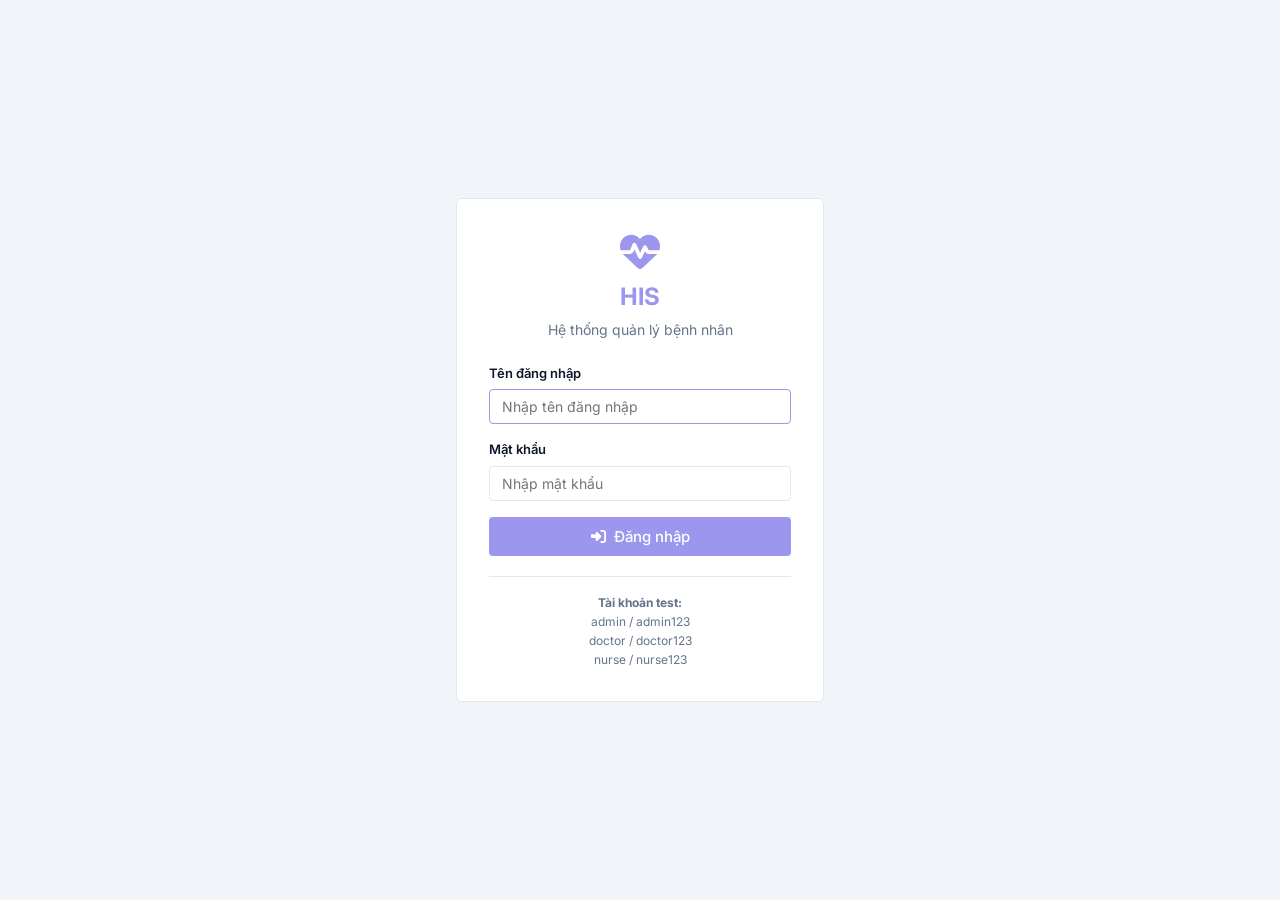
<file: index.html>
<!DOCTYPE html>
<html lang="vi">

<head>
    <meta charset="UTF-8" />
    <meta name="viewport" content="width=device-width, initial-scale=1.0" />
    <meta name="description" content="Hệ thống quản lý lịch hẹn khám bệnh và bệnh nhân" />
    <title>Quản lý lịch hẹn khám</title>
    <link rel="preconnect" href="https://fonts.googleapis.com" />
    <link rel="preconnect" href="https://fonts.gstatic.com" crossorigin />
    <link href="https://fonts.googleapis.com/css2?family=Inter:wght@400;500;600;700&display=swap" rel="stylesheet" />
    <link rel="stylesheet" href="https://cdnjs.cloudflare.com/ajax/libs/font-awesome/6.5.1/css/all.min.css" />
    <link rel="stylesheet" href="style.css" />
</head>

<body>
    <!-- Sidebar -->
    <aside class="sidebar collapsed" id="sidebar">
        <div class="sidebar-header">
            <div class="logo">
                <i class="fas fa-heartbeat"></i>
                <span class="logo-text">HIS</span>
            </div>
        </div>
        <nav class="sidebar-nav">
            <a href="#" class="nav-item active" id="nav-appointments" data-page="appointments">
                <i class="fas fa-calendar-check"></i>
                <span>Lịch hẹn khám</span>
            </a>
            <a href="#" class="nav-item" id="nav-patients" data-page="patients">
                <i class="fas fa-user-injured"></i>
                <span>Quản lý bệnh nhân</span>
            </a>
            <a href="#" class="nav-item" id="nav-provinces" data-page="provinces">
                <i class="fa fa-map" aria-hidden="true"></i>
                <span>Danh sách tỉnh thành</span>
            </a>
        </nav>
    </aside>

    <!-- Main Content -->
    <main class="main-content" id="mainContent">
        <!-- Top Bar -->
        <header class="topbar">
            <button class="toggle-sidebar" id="toggleSidebar">
                <i class="fas fa-bars"></i>
            </button>
            <h1 class="page-title" id="pageTitle">Quản lý lịch hẹn khám</h1>
            <button class="btn-logout" id="btn-logout" title="Đăng xuất">
                <i class="fas fa-sign-out-alt"></i>
                <span>Đăng xuất</span>
            </button>
        </header>

        <!--  PAGE: APPOINTMENTS -->
        <section class="page-content active" id="page-appointments">
            <!-- Filter Section -->
            <div class="filter-section">
                <div class="filter-row">
                    <div class="filter-group">
                        <label for="filter-apt-name">Tên / Mã người bệnh</label>
                        <input type="text" id="filter-apt-name" placeholder="Nhập tên hoặc mã người bệnh..." />
                    </div>
                    <div class="filter-group">
                        <label for="filter-apt-status">Trạng thái</label>
                        <select id="filter-apt-status">
                            <option value="">Tất cả</option>
                            <option value="Đã xác nhận">Đã xác nhận</option>
                            <option value="Chờ khám">Chờ khám</option>
                            <option value="Đang khám">Đang khám</option>
                            <option value="Đã khám">Đã khám</option>
                            <option value="Đã hủy">Đã hủy</option>
                        </select>
                    </div>
                    <div class="filter-group">
                        <label for="filter-apt-phone">Số điện thoại</label>
                        <input type="text" id="filter-apt-phone" placeholder="Nhập SĐT..." />
                    </div>
                    <div class="filter-group">
                        <label for="filter-apt-date-from">Từ ngày</label>
                        <input type="date" id="filter-apt-date-from" />
                    </div>
                    <div class="filter-group">
                        <label for="filter-apt-date-to">Đến ngày</label>
                        <input type="date" id="filter-apt-date-to" />
                    </div>
                    <div class="filter-actions">
                        <button class="btn btn-search" id="btn-search-apt">
                            <i class="fas fa-search"></i> Tìm kiếm
                        </button>
                        <button class="btn btn-reset" id="btn-reset-apt">
                            <i class="fas fa-times"></i> Xóa lọc
                        </button>
                    </div>
                </div>
                <div class="filter-row-right">
                    <button class="btn btn-primary" id="btn-add-appointment">
                        <i class="fas fa-plus"></i> Thêm lịch hẹn
                    </button>
                </div>
            </div>

            <!-- Table -->
            <div class="table-container">
                <div class="table-wrapper">
                    <table class="data-table" id="appointments-table">
                        <thead>
                            <tr>
                                <th class="col-stt">STT</th>
                                <th class="col-status">Trạng thái</th>
                                <th class="col-name">Tên người bệnh</th>
                                <th class="col-phone">SĐT</th>
                                <th class="col-apt-date" style="cursor: pointer; user-select: none;"
                                    id="th-sort-apt-date">
                                    Ngày hẹn khám <i class="fas fa-sort" id="icon-sort-apt-date"></i>
                                </th>
                                <th class="col-time">Khung giờ</th>
                                <th class="col-clinic">Phòng khám</th>
                                <th class="col-service">Danh sách dịch vụ</th>
                                <th class="col-note">Nội dung yêu cầu</th>
                                <th class="col-doctor">Bác sĩ khám</th>
                                <th class="col-remark">Ghi chú</th>
                                <th class="col-action">Thao tác</th>
                            </tr>
                        </thead>
                        <tbody id="appointments-tbody">
                            <!-- Rendered by JS -->
                        </tbody>
                    </table>
                </div>

            </div>
        </section>

        <!--  PAGE: PATIENTS  -->
        <section class="page-content" id="page-patients">
            <!-- Filter Section -->
            <div class="filter-section">
                <div class="filter-row">
                    <div class="filter-group">
                        <label for="filter-pt-name">Tên / Mã người bệnh</label>
                        <input type="text" id="filter-pt-name" placeholder="Nhập tên hoặc mã người bệnh..." />
                    </div>
                    <div class="filter-group">
                        <label for="filter-pt-phone">Số điện thoại</label>
                        <input type="text" id="filter-pt-phone" placeholder="Nhập SĐT..." />
                    </div>
                    <div class="filter-group">
                        <label for="filter-pt-gender">Giới tính</label>
                        <select id="filter-pt-gender">
                            <option value="">-- Giới tính --</option>
                            <option value="Nam">Nam</option>
                            <option value="Nữ">Nữ</option>
                        </select>
                    </div>
                    <div class="filter-actions">
                        <button class="btn btn-search" id="btn-search-pt">
                            <i class="fas fa-search"></i> Tìm kiếm
                        </button>
                        <button class="btn btn-reset" id="btn-reset-pt">
                            <i class="fas fa-times"></i> Xóa lọc
                        </button>
                    </div>
                </div>
                <div class="filter-row-right">
                    <button class="btn btn-primary" id="btn-add-patient">
                        <i class="fas fa-plus"></i> Thêm mới
                    </button>
                </div>
            </div>

            <!-- Table -->
            <div class="table-container">
                <div class="table-wrapper">
                    <table class="data-table" id="patients-table">
                        <thead>
                            <tr>
                                <th class="col-stt">STT</th>
                                <th class="col-pt-code">Mã người bệnh</th>
                                <th class="col-pt-name">Tên người bệnh</th>
                                <th class="col-dob">Năm sinh</th>
                                <th class="col-gender">Giới tính</th>
                                <th class="col-address">Địa chỉ</th>
                                <th class="col-phone">SĐT</th>
                                <th class="col-created">Ngày tạo</th>
                                <th class="col-action-apt">Lịch hẹn</th>
                                <th class="col-action-del">Xóa</th>
                            </tr>
                        </thead>
                        <tbody id="patients-tbody">
                            <!-- Rendered by JS -->
                        </tbody>
                    </table>
                </div>

            </div>
        </section>

        <!--  PAGE: PROVINCES  -->
        <section class="page-content" id="page-provinces">
            <!-- Filter Section -->
            <div class="filter-section">
                <div class="filter-row">
                    <div class="filter-group">
                        <label for="filter-prov-search">Tên / Mã tỉnh thành</label>
                        <input type="text" id="filter-prov-search" placeholder="Nhập tên hoặc mã tỉnh thành..." />
                    </div>
                    <div class="filter-actions">
                        <button class="btn btn-search" id="btn-search-prov">
                            <i class="fas fa-search"></i> Tìm kiếm
                        </button>
                        <button class="btn btn-reset" id="btn-reset-prov">
                            <i class="fas fa-times"></i> Xóa lọc
                        </button>
                    </div>
                </div>
            </div>
            <!-- Table -->
            <div class="table-container">
                <div class="table-wrapper">
                    <table class="data-table" id="provinces-table">
                        <thead>
                            <tr>
                                <th class="col-stt">STT</th>
                                <th>Tên tỉnh thành</th>
                                <th>Loại đơn vị</th>
                            </tr>
                        </thead>
                        <tbody id="provinces-tbody">
                            <!-- Được render tự động bằng JS -->
                        </tbody>
                    </table>
                </div>

            </div>
        </section>
    </main>

    <!-- MODALS -->

    <!-- Add Appointment Modal -->
    <div class="modal" id="modal-add-appointment">
        <div class="modal-content">
            <div class="modal-header">
                <h2>Thêm lịch hẹn</h2>
                <button class="btn-close" id="btn-close-appointment"><i class="fas fa-times"></i></button>
            </div>
            <div class="modal-body">
                <div class="appointment-form">
                    <!-- Search Row -->
                    <div class="form-search-row">
                        <div class="form-group search-group">
                            <label>Tìm kiếm người bệnh <span class="required">*</span></label>
                            <input type="text" id="apt-search-patient" placeholder="Nhập tên người bệnh"
                                autocomplete="off">
                            <div class="error-msg" id="apt-search-patient-err"></div>
                            <div class="autocomplete-dropdown" id="patient-autocomplete"></div>
                        </div>
                    </div>

                    <!-- Patient Info Card -->
                    <div class="patient-info-card">
                        <div class="card-header">Thông tin người bệnh</div>
                        <div class="card-body">
                            <div class="info-grid">
                                <div><span class="info-label">Họ tên:</span> <strong class="info-value"
                                        id="apt-pi-name"></strong></div>
                                <div><span class="info-label">Mã:</span> <strong class="info-value"
                                        id="apt-pi-code"></strong></div>
                                <div><span class="info-label">Giới tính:</span> <strong class="info-value"
                                        id="apt-pi-gender"></strong></div>
                                <div><span class="info-label">Ngày Sinh:</span> <strong class="info-value"
                                        id="apt-pi-dob"></strong></div>
                                <div><span class="info-label">Số điện thoại:</span> <strong class="info-value"
                                        id="apt-pi-phone"></strong></div>
                                <div><span class="info-label">Ngày khám gần đây:</span> <span class="info-value"
                                        id="apt-pi-lastvisit"></span></div>
                                <div><span class="info-label">Địa chỉ:</span> <span class="info-value"
                                        id="apt-pi-address"></span></div>
                            </div>
                        </div>
                    </div>

                    <!-- Main Form Grid -->
                    <div class="form-grid-layout">
                        <!-- Left Column -->
                        <div class="form-left-col">
                            <div class="form-row-2">
                                <div class="form-group">
                                    <label>Ngày khám <span class="required">*</span></label>
                                    <input type="date" id="apt-date">
                                    <div class="error-msg" id="apt-date-err"></div>
                                </div>
                                <div class="form-group">
                                    <label>Khung giờ khám <span class="required">*</span></label>
                                    <select id="apt-time" class="w-100">
                                        <option value="">Chọn khung giờ</option>
                                        <option value="07:00 - 07:30">07:00 - 07:30</option>
                                        <option value="07:30 - 08:00">07:30 - 08:00</option>
                                        <option value="08:00 - 08:30">08:00 - 08:30</option>
                                        <option value="08:30 - 09:00">08:30 - 09:00</option>
                                        <option value="09:00 - 09:30">09:00 - 09:30</option>
                                        <option value="09:30 - 10:00">09:30 - 10:00</option>
                                        <option value="10:00 - 10:30">10:00 - 10:30</option>
                                        <option value="10:30 - 11:00">10:30 - 11:00</option>
                                        <option value="11:00 - 11:30">11:00 - 11:30</option>
                                        <option value="11:30 - 12:00">11:30 - 12:00</option>
                                        <option value="12:00 - 12:30">12:00 - 12:30</option>
                                        <option value="12:30 - 13:00">12:30 - 13:00</option>
                                        <option value="13:00 - 13:30">13:00 - 13:30</option>
                                        <option value="13:30 - 14:00">13:30 - 14:00</option>
                                        <option value="14:00 - 14:30">14:00 - 14:30</option>
                                        <option value="14:30 - 15:00">14:30 - 15:00</option>
                                        <option value="15:00 - 15:30">15:00 - 15:30</option>
                                        <option value="15:30 - 16:00">15:30 - 16:00</option>
                                        <option value="16:00 - 16:30">16:00 - 16:30</option>
                                        <option value="16:30 - 17:00">16:30 - 17:00</option>
                                        <option value="17:00 - 17:30">17:00 - 17:30</option>
                                        <option value="17:30 - 18:00">17:30 - 18:00</option>
                                    </select>
                                    <div class="error-msg" id="apt-time-err"></div>
                                </div>
                            </div>
                            <div class="form-group">
                                <label>Dịch vụ</label>
                                <select class="w-100" id="apt-service">
                                    <option value="">Chọn dịch vụ khám</option>
                                </select>
                            </div>
                        </div>

                        <!-- Right Column -->
                        <div class="form-right-col">
                            <div class="form-group">
                                <label>Trạng thái</label>
                                <select class="w-100" id="apt-status">
                                    <option value="">Chọn trạng thái</option>
                                </select>
                            </div>
                            <div class="form-group">
                                <label>Phòng khám</label>
                                <select class="w-100" id="apt-clinic">
                                    <option value="">Chọn phòng khám</option>
                                </select>
                            </div>
                            <div class="form-group">
                                <label>Bác sĩ khám</label>
                                <select class="w-100" id="apt-doctor">
                                    <option value="">Chọn bác sĩ</option>
                                </select>
                            </div>
                        </div>
                    </div>

                    <!-- Textareas -->
                    <div class="form-group mt-3">
                        <label>Nội dung yêu cầu</label>
                        <textarea rows="3" class="w-100" id="apt-request"></textarea>
                    </div>
                    <div class="form-group mt-3">
                        <label>Ghi chú</label>
                        <textarea rows="3" class="w-100" id="apt-remark"></textarea>
                    </div>
                </div>
            </div>
            <div class="modal-footer">
                <button class="btn btn-reset" id="btn-cancel-appointment">Hủy</button>
                <button class="btn btn-primary" id="btn-save-appointment">Lưu</button>
            </div>
        </div>
    </div>

    <!-- Add Patient Modal -->
    <div class="modal" id="modal-add-patient">
        <div class="modal-content">
            <div class="modal-header">
                <h2>Thêm bệnh nhân mới</h2>
                <button class="btn-close" id="btn-close-patient"><i class="fas fa-times"></i></button>
            </div>
            <div class="modal-body">
                <div class="appointment-form">
                    <!-- Avatar Upload Section -->
                    <div class="avatar-upload-section">
                        <div class="avatar-preview" id="avatar-preview">
                            <img src="" alt="Avatar" id="avatar-img" style="display:none;">
                            <i class="fas fa-user" id="avatar-placeholder"></i>
                        </div>
                        <div class="avatar-actions">
                            <label class="btn btn-search btn-avatar-upload" for="pt-avatar-input">
                                <i class="fas fa-camera"></i> Chọn ảnh
                            </label>
                            <input type="file" id="pt-avatar-input" accept="image/*" style="display:none;">
                            <button type="button" class="btn btn-reset btn-avatar-remove" id="btn-remove-avatar"
                                style="display:none;">
                                <i class="fas fa-trash-alt"></i> Xóa ảnh
                            </button>
                        </div>
                        <div class="avatar-hint">JPG, PNG. Tối đa 2MB</div>
                    </div>
                    <div class="form-grid-layout">
                        <!-- Left Column -->
                        <div class="form-left-col">
                            <div class="form-group">
                                <label>Tên bệnh nhân <span class="required">*</span></label>
                                <input type="text" class="w-100" id="pt-name" placeholder="Nhập họ và tên bệnh nhân">
                                <div class="error-msg" id="pt-name-err"></div>
                            </div>
                            <div class="form-row-2">
                                <div class="form-group">
                                    <label>Ngày sinh <span class="required">*</span></label>
                                    <input type="date" class="w-100" id="pt-birthdate">
                                    <div class="error-msg" id="pt-birthdate-err"></div>
                                </div>
                                <div class="form-group">
                                    <label>Giới tính <span class="required">*</span></label>
                                    <select class="w-100" id="pt-gender-modal">
                                        <option value="">Chọn giới tính</option>
                                        <option value="Nam">Nam</option>
                                        <option value="Nữ">Nữ</option>
                                    </select>
                                    <div class="error-msg" id="pt-gender-modal-err"></div>
                                </div>
                            </div>
                        </div>
                        <!-- Right Column -->
                        <div class="form-right-col">
                            <div class="form-group">
                                <label>Số điện thoại <span class="required">*</span></label>
                                <input type="tel" class="w-100" id="pt-phone" placeholder="Nhập số điện thoại">
                                <div class="error-msg" id="pt-phone-err"></div>
                            </div>
                            <div class="form-group">
                                <label>Tỉnh/Thành phố</label>
                                <select class="w-100" id="pt-province">
                                    <option value="">Chọn tỉnh/thành phố</option>
                                    <!-- Options will be populated by API -->
                                </select>
                            </div>
                        </div>
                    </div>
                    <div class="form-group">
                        <label>Địa chỉ chi tiết</label>
                        <textarea rows="2" class="w-100" id="pt-address"
                            placeholder="Nhập số nhà, tên đường, phường/xã, quận/huyện..."></textarea>
                    </div>
                </div>
            </div>
            <div class="modal-footer">
                <button class="btn btn-reset" id="btn-cancel-patient">Hủy</button>
                <button class="btn btn-primary" id="btn-save-patient">Lưu</button>
            </div>
        </div>
    </div>

    <!-- Patient Appointments List Modal -->
    <div class="modal" id="modal-patient-appointments">
        <div class="modal-content" style="max-width:960px">
            <div class="modal-header">
                <h2><i class="fas fa-calendar-check" style="color:var(--primary);margin-right:0.5rem"></i>Lịch hẹn của
                    bệnh nhân</h2>
                <button class="btn-close" id="btn-close-patient-apts"><i class="fas fa-times"></i></button>
            </div>
            <div class="modal-body" style="padding:0">
                <!-- Patient summary bar -->
                <div class="patient-apt-summary" id="patient-apt-summary"></div>
                <!-- Appointments table -->
                <div class="table-wrapper" style="max-height:400px; overflow:auto">
                    <table class="data-table" id="patient-apt-table" style="min-width:800px">
                        <thead>
                            <tr>
                                <th style="width:40px">STT</th>
                                <th style="width:100px">Trạng thái</th>
                                <th style="width:110px">Ngày hẹn</th>
                                <th style="width:110px">Khung giờ</th>
                                <th style="width:140px">Phòng khám</th>
                                <th style="width:150px">Dịch vụ</th>
                                <th style="width:100px">Bác sĩ</th>
                            </tr>
                        </thead>
                        <tbody id="patient-apt-tbody">
                            <!-- Rendered by JS -->
                        </tbody>
                    </table>
                </div>
            </div>
            <div class="modal-footer">
                <button class="btn btn-reset" id="btn-close-patient-apts-footer">Đóng</button>
            </div>
        </div>
    </div>

    <!-- Confirm Dialog -->
    <div class="modal" id="confirm-dialog">
        <div class="modal-content confirm-modal-content">
            <div class="modal-header">
                <h2><i class="fas fa-exclamation-triangle" style="color:var(--warning);margin-right:0.5rem"></i>Xác nhận
                </h2>
            </div>
            <div class="modal-body">
                <p id="confirm-message" style="font-size:0.9375rem;text-align:center;padding:0.5rem 0"></p>
            </div>
            <div class="modal-footer" style="justify-content:center">
                <button class="btn btn-reset" id="confirm-no">Hủy bỏ</button>
                <button class="btn btn-primary" id="confirm-yes" style="background-color:var(--danger)">Xác
                    nhận</button>
            </div>
        </div>
    </div>

    <!-- Scroll to Top Button -->
    <button class="btn-scroll-top" id="btn-scroll-top" title="Lên đầu">
        <i class="fas fa-chevron-up"></i>
    </button>

    <!-- Toast Container -->
    <div id="toast-container"></div>

    <!-- Scripts -->
    <script src="auth.js"></script>
    <script src="avatarDB.js"></script>
    <script src="storageManager.js"></script>
    <script src="patient.js"></script>
    <script src="appointment.js"></script>
    <script src="app.js"></script>
</body>

</html>
</file>
<file: style.css>
:root {
    --primary: #9c96ee;
    --primary-hover: #4338ca;
    --primary-light: #e0e7ff;
    --secondary: #f8fafc;
    --background: #f1f5f9;
    --surface: #ffffff;
    --text-main: #0f172a;
    --text-muted: #64748b;
    --border: #e2e8f0;

    --success: #10b981;
    --success-bg: #d1fae5;
    --warning: #f59e0b;
    --warning-bg: #fef3c7;
    --danger: #ef4444;
    --danger-bg: #fee2e2;
    --info: #3b82f6;
    --info-bg: #dbeafe;

    --radius-sm: 2px;
    --radius-md: 4px;
    --radius-lg: 6px;

    --sidebar-width: 200px;
    --header-height: 64px;
    --transition: all 0.2s ease;
}

* {
    margin: 0;
    padding: 0;
    box-sizing: border-box;
}

body {
    font-family: 'Inter', -apple-system, BlinkMacSystemFont, 'Segoe UI', Roboto, Helvetica, Arial, sans-serif;
    background-color: var(--background);
    color: var(--text-main);
    line-height: 1.5;
    display: flex;
    height: 100vh;
    overflow: hidden;
}

/* === Sidebar === */
.sidebar {
    width: var(--sidebar-width);
    background-color: var(--surface);
    border-right: 1px solid var(--border);
    display: flex;
    flex-direction: column;
    transition: var(--transition);
    z-index: 40;
    overflow-x: hidden;
}

.sidebar.collapsed {
    width: 70px;
}

.sidebar.collapsed .logo-text,
.sidebar.collapsed .nav-item span {
    display: none;
}

.sidebar.collapsed .logo {
    justify-content: center;
}

.sidebar.collapsed .sidebar-header {
    padding: 0;
    justify-content: center;
}

.sidebar.collapsed .nav-item {
    justify-content: center;
    padding: 0.875rem 0;
}

.sidebar.collapsed .nav-item i {
    width: 100%;
    margin: 0;
    font-size: 1.25rem;
}

.sidebar-header {
    height: var(--header-height);
    display: flex;
    align-items: center;
    padding: 0 1.5rem;
    border-bottom: 1px solid var(--border);
}

.logo {
    display: flex;
    align-items: center;
    gap: 0.75rem;
    color: var(--primary);
    font-size: 1.5rem;
    font-weight: 700;
}

.logo i {
    font-size: 1.75rem;
}

.sidebar-nav {
    flex: 1;
    padding: 1.5rem 1rem;
    display: flex;
    flex-direction: column;
    gap: 0.5rem;
    overflow-y: auto;
}

.nav-item {
    display: flex;
    align-items: center;
    gap: 1rem;
    padding: 0.875rem 1rem;
    color: var(--text-muted);
    text-decoration: none;
    border-radius: var(--radius-md);
    font-weight: 500;
    font-size: 12px;
    transition: var(--transition);
}

.nav-item:hover {
    background-color: var(--secondary);
    color: var(--text-main);
}

.nav-item.active {
    background-color: var(--primary);
    color: white;
}

.nav-item i {
    width: 20px;
    text-align: center;
    font-size: 1.125rem;
}

/* === Main Content === */
.main-content {
    flex: 1;
    display: flex;
    flex-direction: column;
    overflow: hidden;
}

/* === Top Bar === */
.topbar {
    height: var(--header-height);
    background-color: var(--surface);
    border-bottom: 1px solid var(--border);
    display: flex;
    align-items: center;
    padding: 0 2rem;
    justify-content: flex-start;
    gap: 20px;
    z-index: 30;
}

.toggle-sidebar {
    background: none;
    border: none;
    font-size: 1.25rem;
    color: var(--text-muted);
    cursor: pointer;
    display: flex;
    align-items: center;
    justify-content: center;
    padding: 0.5rem;
    border-radius: var(--radius-sm);
    transition: var(--transition);
}

.toggle-sidebar:hover {
    background-color: var(--secondary);
    color: var(--text-main);
}

.page-title {
    font-size: 1.25rem;
    font-weight: 600;
    color: var(--text-main);
}

/* === Page Content === */
.page-content {
    display: none;
    flex: 1;
    padding: 0.5rem 0.5rem;
    overflow-y: auto;
    overflow-x: hidden;
    min-height: 0;
}

.page-content.active {
    display: block;
}

/* === Inline Errors === */
.error-msg {
    color: var(--danger);
    font-size: 0.75rem;
    margin-top: 4px;
    display: none;
}

.error-msg.show {
    display: block;
}

.input-error {
    border-color: var(--danger) !important;
}

/* === Filter Section === */
.filter-section {
    background-color: var(--surface);
    padding: 0.5rem 0.5rem;
    border-radius: var(--radius-lg);
    border: 1px solid var(--border);
    display: flex;
    flex-direction: row;
    flex-wrap: wrap;
    align-items: flex-end;
    justify-content: space-between;
    gap: 1rem;
    flex-shrink: 0;
    margin-bottom: 0.5rem;
}

.filter-row {
    display: flex;
    flex-wrap: wrap;
    gap: 0.75rem;
    align-items: flex-end;
    flex: 1;
}

.filter-group {
    display: flex;
    flex-direction: column;
    gap: 0.375rem;
    flex: 1;
    min-width: 0;
}

.filter-group label {
    font-size: 0.75rem;
    font-weight: 600;
    color: var(--text-muted);
    text-transform: uppercase;
    white-space: nowrap;
}

.filter-group input,
.filter-group select {
    padding: 0.5rem 0.75rem;
    border: 1px solid var(--border);
    border-radius: var(--radius-md);
    font-family: inherit;
    font-size: 0.875rem;
    color: var(--text-main);
    background-color: var(--secondary);
    transition: var(--transition);
    width: 100%;
}

.filter-group input:focus,
.filter-group select:focus {
    outline: none;
    border-color: var(--primary);
}

.filter-actions {
    display: flex;
    gap: 0.5rem;
    flex-shrink: 0;
}

.filter-row-right {
    display: flex;
    justify-content: flex-end;
    flex-shrink: 0;
}

/* === Buttons === */
.btn {
    display: inline-flex;
    align-items: center;
    justify-content: center;
    gap: 0.5rem;
    padding: 0.5rem 1rem;
    border: none;
    border-radius: var(--radius-md);
    font-size: 0.875rem;
    font-weight: 500;
    cursor: pointer;
    transition: var(--transition);
    font-family: inherit;
    white-space: nowrap;
}

.btn-primary {
    background-color: var(--primary);
    color: white;
}

.btn-primary:hover {
    background-color: var(--primary-hover);
}

.btn-search {
    background-color: var(--primary-light);
    color: var(--primary);
    font-weight: 600;
}

.btn-search:hover {
    background-color: var(--primary);
    color: white;
}

.btn-reset {
    background-color: var(--surface);
    color: var(--text-muted);
    border: 1px solid var(--border);
}

.btn-reset:hover {
    background-color: var(--secondary);
    color: var(--text-main);
    border-color: var(--text-muted);
}

/* === Table Container === */
.table-container {
    background-color: var(--surface);
    border-radius: var(--radius-lg);
    border: 1px solid var(--border);
    display: flex;
    flex-direction: column;
    overflow: hidden;
    min-height: 350px;
    max-height: 570px;
}


.table-wrapper {
    flex: 1;
    min-height: 0;
    overflow-x: auto;
    overflow-y: auto;
}

/* === Data Table === */
.data-table {
    width: 100%;
    min-width: 1100px;
    border-collapse: separate;
    border-spacing: 0;
    font-size: 0.8125rem;
    line-height: 1.4;
    table-layout: fixed;
}

/* --- Column widths --- */
.col-stt {
    width: 48px;
}

.col-status {
    width: 105px;
}

.col-name,
.col-pt-name {
    width: 155px;
}

.col-phone {
    width: 110px;
}

.col-apt-date,
.col-dob,
.col-created {
    width: 140px;
}

.col-time {
    width: 110px;
}

.col-clinic {
    width: 150px;
}

.col-service {
    width: 155px;
}

.col-note {
    width: 220px;
}

.col-remark {
    width: 100px;
}

.col-doctor {
    width: 150px;
}

.col-action,
.col-action-apt,
.col-action-del {
    width: 60px;
    text-align: center;
}

.col-pt-code {
    width: 150px;
}

.col-gender {
    width: 80px;
    text-align: center;
}

.col-address {
    width: 300px;
}

/* --- Header --- */
.data-table thead th {
    position: sticky;
    top: 0;
    z-index: 10;
    background-color: #f0f4f8;
    color: var(--text-main);
    font-weight: 600;
    font-size: 0.75rem;
    text-transform: uppercase;
    padding: 0.5rem 0.625rem;
    text-align: left;
    border-bottom: 2px solid var(--border);
    white-space: nowrap;
}

/* --- Body cells --- */
.data-table tbody td {
    padding: 0.5rem 0.2rem;
    border-bottom: 1px solid var(--border);
    color: var(--text-main);
    white-space: normal;
    word-break: break-word;
    vertical-align: middle;
}

.data-table tbody tr:nth-child(even) {
    background-color: #fafbfc;
}

.data-table tbody tr:hover {
    background-color: #eef2ff;
}

.data-table tbody tr:last-child td {
    border-bottom: none;
}

.data-table tbody td:first-child {
    text-align: center;
    color: var(--text-muted);
}

/* Empty state */
.data-table tbody tr.empty-row td {
    text-align: center;
    padding: 3rem 1rem;
    color: var(--text-muted);
    font-style: italic;
}

/* === Status Badges === */
.status-badge {
    padding: 0.25rem 0.6rem;
    border-radius: var(--radius-md);
    font-size: 0.75rem;
    font-weight: 600;
    display: inline-flex;
    align-items: center;
    justify-content: center;
    white-space: nowrap;
}

.status-completed {
    background-color: var(--success-bg);
    color: #065f46;
}

.status-pending {
    background-color: var(--warning-bg);
    color: #92400e;
}

.status-cancelled {
    background-color: var(--danger-bg);
    color: #991b1b;
}

.status-progress {
    background-color: var(--info-bg);
    color: #1e40af;
}

/* === Action Buttons === */
.data-table td:has(.action-btn) {
    text-align: center;
}

.action-btn {
    background: transparent;
    border: none;
    cursor: pointer;
    font-size: 1rem;
    color: var(--text-muted);
    padding: 0.25rem;
    display: inline-flex;
    align-items: center;
    justify-content: center;
}

.action-btn:hover {
    color: var(--primary);
}

.action-btn.delete:hover {
    color: var(--danger);
}

.view-apt-btn:hover {
    color: var(--info) !important;
}


/* === Scroll to Top Button === */
.btn-scroll-top {
    position: fixed;
    bottom: 2rem;
    right: 2rem;
    width: 42px;
    height: 42px;
    border-radius: 50%;
    border: none;
    background: var(--primary);
    color: white;
    font-size: 1rem;
    cursor: pointer;
    display: flex;
    align-items: center;
    justify-content: center;
    box-shadow: 0 4px 12px rgba(99, 102, 241, 0.4);
    opacity: 0;
    visibility: hidden;
    transform: translateY(10px);
    transition: opacity 0.3s ease, visibility 0.3s ease, transform 0.3s ease, background-color 0.2s ease;
    z-index: 90;
}

.btn-scroll-top.show {
    opacity: 1;
    visibility: visible;
    transform: translateY(0);
}

.btn-scroll-top:hover {
    background: var(--primary-hover);
    box-shadow: 0 6px 16px rgba(99, 102, 241, 0.5);
}

/* === Modals === */
.modal {
    position: fixed;
    top: 0;
    left: 0;
    width: 100vw;
    height: 100vh;
    background-color: rgba(15, 23, 42, 0.5);
    display: none;
    align-items: center;
    justify-content: center;
    z-index: 100;
}

.modal.show {
    display: flex;
}

.modal-content {
    background-color: var(--surface);
    border-radius: var(--radius-lg);
    width: 90%;
    max-width: 800px;
    max-height: 90vh;
    display: flex;
    flex-direction: column;
    overflow: hidden;
}

.modal-header {
    padding: 1.25rem 1.5rem;
    border-bottom: 1px solid var(--border);
    display: flex;
    align-items: center;
    justify-content: space-between;
}

.modal-header h2 {
    font-size: 1.125rem;
    font-weight: 600;
    color: var(--text-main);
}

.btn-close {
    background: none;
    border: none;
    font-size: 1.25rem;
    color: var(--text-muted);
    cursor: pointer;
    padding: 0.25rem;
}

.btn-close:hover {
    color: var(--danger);
}

.modal-body {
    padding: 1.5rem;
    overflow-y: auto;
    flex: 1;
}

.modal-footer {
    padding: 1rem 1.5rem;
    border-top: 1px solid var(--border);
    display: flex;
    justify-content: flex-end;
    gap: 0.75rem;
    background-color: var(--secondary);
}

.confirm-modal-content {
    max-width: 420px;
}

/* === Form Layout === */
.appointment-form {
    display: flex;
    flex-direction: column;
    gap: 1.5rem;
}

.form-search-row {
    display: flex;
    align-items: flex-end;
    gap: 1rem;
}

.search-group {
    flex: 1;
    position: relative;
}

.patient-info-card {
    border: 1px solid var(--border);
    border-radius: var(--radius-md);
    overflow: hidden;
}

.patient-info-card .card-header {
    background-color: var(--secondary);
    padding: 0.75rem 1.25rem;
    font-weight: 600;
    color: var(--primary);
    border-bottom: 1px solid var(--border);
}

.patient-info-card .card-body {
    padding: 1.25rem;
}

.info-grid {
    display: grid;
    grid-template-columns: repeat(auto-fit, minmax(200px, 1fr));
    gap: 0.75rem;
    font-size: 0.875rem;
}

.info-label {
    color: var(--text-muted);
}

.form-grid-layout {
    display: grid;
    grid-template-columns: 1fr 1fr;
    gap: 2rem;
}

.form-left-col,
.form-right-col {
    display: flex;
    flex-direction: column;
    gap: 1.25rem;
}

.form-row-2 {
    display: grid;
    grid-template-columns: 1fr 1fr;
    gap: 1rem;
}

.form-group {
    display: flex;
    flex-direction: column;
    gap: 0.375rem;
}

.form-group label {
    font-size: 0.8125rem;
    font-weight: 600;
    color: var(--text-main);
}

.form-group input,
.form-group select,
.form-group textarea {
    padding: 0.5rem 0.75rem;
    border: 1px solid var(--border);
    border-radius: var(--radius-md);
    font-family: inherit;
    font-size: 0.875rem;
    color: var(--text-main);
    background-color: var(--surface);
}

.form-group input:focus,
.form-group select:focus,
.form-group textarea:focus {
    outline: none;
    border-color: var(--primary);
}

.w-100 {
    width: 100%;
}

.mt-3 {
    margin-top: 1rem;
}

.required {
    color: var(--danger);
}

/* === Avatar Upload === */
.avatar-upload-section {
    display: flex;
    flex-direction: column;
    align-items: center;
    gap: 0.75rem;
    padding-bottom: 1.25rem;
    border-bottom: 1px solid var(--border);
}

.avatar-preview {
    width: 120px;
    height: 120px;
    border-radius: 60%;
    border: 2px solid var(--border);
    background-color: var(--secondary);
    display: flex;
    align-items: center;
    justify-content: center;
    overflow: hidden;
    position: relative;
    cursor: pointer;
    transition: var(--transition);
}

.avatar-preview:hover {
    border-color: var(--primary);
    box-shadow: 0 0 0 4px var(--primary-light);
}

.avatar-preview img {
    width: 100%;
    height: 100%;
    object-fit: cover;
}

.avatar-preview #avatar-placeholder {
    font-size: 2.5rem;
    color: var(--text-muted);
    opacity: 0.5;
}

.avatar-actions {
    display: flex;
    gap: 0.5rem;
    align-items: center;
}

.btn-avatar-upload {
    cursor: pointer;
    font-size: 0.8125rem;
    padding: 0.375rem 0.875rem;
}

.btn-avatar-remove {
    font-size: 0.8125rem;
    padding: 0.375rem 0.875rem;
}

.btn-avatar-remove:hover {
    color: var(--danger) !important;
    border-color: var(--danger) !important;
}

.avatar-hint {
    font-size: 0.6875rem;
    color: var(--text-muted);
    font-style: italic;
}



/* === Toast Notifications === */
#toast-container {
    position: fixed;
    top: 1.5rem;
    right: 1.5rem;
    z-index: 200;
    display: flex;
    flex-direction: column;
    gap: 0.5rem;
    pointer-events: none;
}

.toast {
    display: flex;
    align-items: center;
    gap: 0.625rem;
    padding: 0.75rem 1.25rem;
    border-radius: var(--radius-md);
    font-size: 0.875rem;
    font-weight: 500;
    color: white;
    pointer-events: auto;
    opacity: 0;
    transition: opacity 0.3s ease;
    max-width: 380px;
}

.toast.show {
    opacity: 1;
}

.toast-success {
    background-color: var(--success);
}

.toast-error {
    background-color: var(--danger);
}

.toast-info {
    background-color: var(--info);
}

.toast i {
    font-size: 1.125rem;
    flex-shrink: 0;
}

/* === Autocomplete Dropdown === */
.autocomplete-dropdown {
    position: absolute;
    top: 100%;
    left: 0;
    right: 0;
    background-color: var(--surface);
    border: 1px solid var(--border);
    border-top: none;
    border-radius: 0 0 var(--radius-md) var(--radius-md);
    max-height: 240px;
    overflow-y: auto;
    z-index: 50;
    display: none;
}

.autocomplete-dropdown.show {
    display: block;
}

.ac-item {
    padding: 0.625rem 0.875rem;
    cursor: pointer;
    display: flex;
    flex-direction: column;
    gap: 0.125rem;
    border-bottom: 1px solid var(--border);
}

.ac-item:last-child {
    border-bottom: none;
}

.ac-item:hover {
    background-color: var(--primary-light);
}

.ac-item strong {
    font-size: 0.875rem;
    color: var(--text-main);
}

.ac-item span {
    font-size: 0.75rem;
    color: var(--text-muted);
}

.ac-item.ac-empty {
    color: var(--text-muted);
    font-style: italic;
    cursor: default;
    text-align: center;
}

.ac-item.ac-empty:hover {
    background-color: transparent;
}

/* === Patient Appointments Modal === */
.patient-apt-summary {
    padding: 0.875rem 1.25rem;
    background-color: var(--secondary);
    border-bottom: 1px solid var(--border);
}

.patient-apt-info {
    display: flex;
    align-items: center;
    flex-wrap: wrap;
    gap: 0.5rem;
    font-size: 0.875rem;
    color: var(--text-main);
}

.patient-apt-info .info-sep {
    color: var(--border);
    user-select: none;
}

/* === Login Page === */
.login-body {
    display: flex;
    align-items: center;
    justify-content: center;
    min-height: 100vh;
    background-color: var(--background);
}

.login-container {
    width: 100%;
    max-width: 400px;
    padding: 1rem;
}

.login-card {
    background-color: var(--surface);
    border: 1px solid var(--border);
    border-radius: var(--radius-lg);
    padding: 2rem;
}

.login-header {
    text-align: center;
    margin-bottom: 1.5rem;
}

.login-header i {
    font-size: 2.5rem;
    color: var(--primary);
    margin-bottom: 0.5rem;
}

.login-header h1 {
    font-size: 1.5rem;
    font-weight: 700;
    color: var(--primary);
    margin-bottom: 0.25rem;
}

.login-header p {
    font-size: 0.875rem;
    color: var(--text-muted);
}

.login-form-group {
    display: flex;
    flex-direction: column;
    gap: 0.375rem;
    margin-bottom: 1rem;
}

.login-form-group label {
    font-size: 0.8125rem;
    font-weight: 600;
    color: var(--text-main);
}

.login-form-group input {
    padding: 0.5rem 0.75rem;
    border: 1px solid var(--border);
    border-radius: var(--radius-md);
    font-family: inherit;
    font-size: 0.875rem;
    color: var(--text-main);
    background-color: var(--surface);
    transition: var(--transition);
}

.login-form-group input:focus {
    outline: none;
    border-color: var(--primary);
}

.login-error {
    color: var(--danger);
    font-size: 0.8125rem;
    text-align: center;
    margin-bottom: 0.75rem;
    display: none;
}

.login-error.show {
    display: block;
}

.login-btn {
    width: 100%;
    padding: 0.625rem 1rem;
    font-size: 0.9375rem;
}

.login-hint {
    margin-top: 1.25rem;
    padding-top: 1rem;
    border-top: 1px solid var(--border);
    font-size: 0.75rem;
    color: var(--text-muted);
    text-align: center;
    line-height: 1.6;
}

/* === User Greeting (Topbar) === */
.user-greeting {
    margin-left: auto;
    display: inline-flex;
    align-items: center;
    gap: 0.5rem;
    font-size: 0.8125rem;
    color: var(--text-muted);
    white-space: nowrap;
}

.user-greeting i {
    color: var(--primary);
    font-size: 1.125rem;
}

.user-greeting strong {
    color: var(--text-main);
}

/* === Logout Button (Topbar) === */
.btn-logout {
    display: inline-flex;
    align-items: center;
    gap: 0.5rem;
    padding: 0.4rem 0.875rem;
    background-color: var(--surface);
    color: var(--text-muted);
    border: 1px solid var(--border);
    border-radius: var(--radius-md);
    font-size: 0.8125rem;
    font-weight: 500;
    cursor: pointer;
    font-family: inherit;
    transition: var(--transition);
}

/* Nếu không có greeting thì logout vẫn nằm bên phải */
.topbar .btn-logout:first-of-type:not(.user-greeting ~ .btn-logout) {
    margin-left: auto;
}

.btn-logout:hover {
    background-color: var(--danger-bg);
    color: var(--danger);
    border-color: var(--danger);
}

/* === Responsive === */
@media (max-width: 1024px) {
    .sidebar {
        position: fixed;
        height: 100vh;
        transform: translateX(-100%);
    }

    .sidebar.show {
        transform: translateX(0);
    }

    .toggle-sidebar {
        display: flex;
    }

    .data-table {
        min-width: 960px;
    }
}

@media (max-width: 768px) {
    .page-content {
        padding: 0.75rem;
    }

    .filter-section {
        flex-direction: column;
        align-items: stretch;
    }

    .filter-row {
        flex-direction: column;
        align-items: stretch;
    }

    .filter-row-right {
        justify-content: flex-start;
    }

    .filter-group {
        min-width: 100%;
    }

    .filter-actions {
        flex-direction: column;
        width: 100%;
    }

    .filter-actions .btn {
        width: 100%;
    }

    .data-table {
        min-width: 860px;
        font-size: 0.75rem;
    }

    .data-table thead th {
        padding: 0.4rem 0.5rem;
        font-size: 0.6875rem;
    }

    .data-table tbody td {
        padding: 0.375rem 0.5rem;
    }

    .table-container {
        border-radius: var(--radius-md);
    }


    .form-grid-layout {
        grid-template-columns: 1fr;
    }

    .form-row-2 {
        grid-template-columns: 1fr;
    }

    .form-search-row {
        flex-direction: column;
        align-items: stretch;
    }
}
</file>
